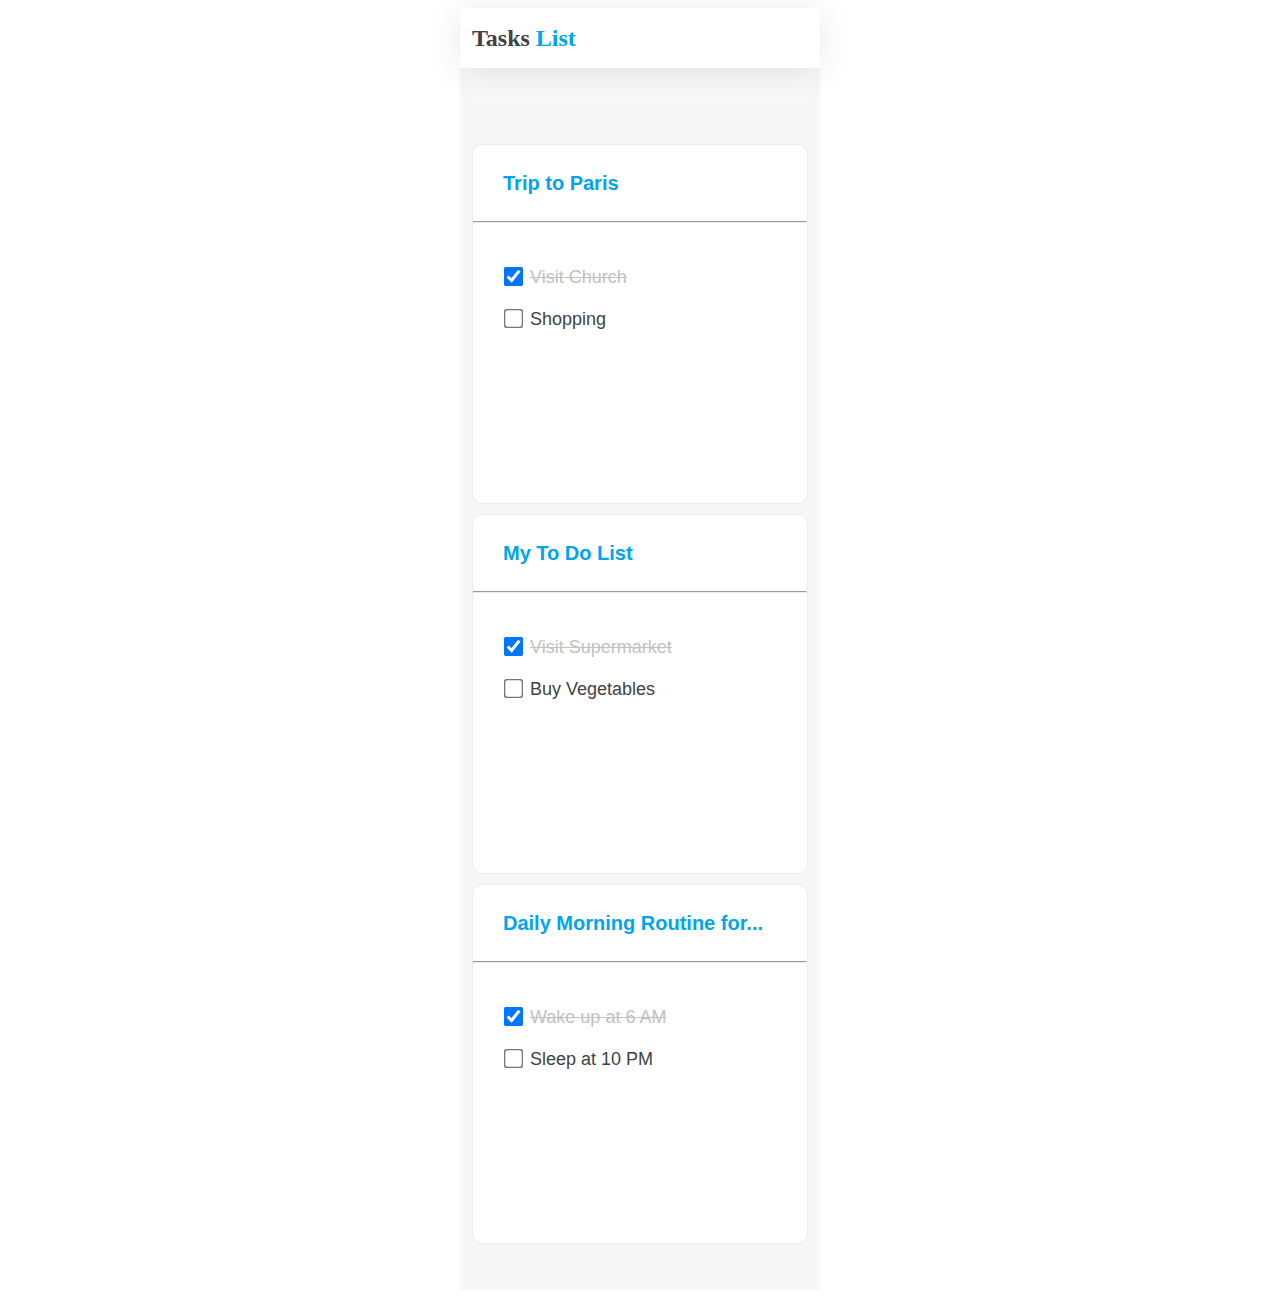
<file: index.html>
<!DOCTYPE html>
<html lang="en">
<head>
    <meta charset="UTF-8">
    <meta http-equiv="X-UA-Compatible" content="IE=edge">
    <meta name="viewport" content="width=device-width, initial-scale=1.0">
    <title>Todo App UI Mobile</title>
    <link rel="stylesheet" href="./style.css">
    <link rel="stylesheet" href="https://cdnjs.cloudflare.com/ajax/libs/font-awesome/6.2.0/css/all.min.css" integrity="sha512-xh6O/CkQoPOWDdYTDqeRdPCVd1SpvCA9XXcUnZS2FmJNp1coAFzvtCN9BmamE+4aHK8yyUHUSCcJHgXloTyT2A==" crossorigin="anonymous" referrerpolicy="no-referrer" />
</head>
<body>
    <div class="main_body">
        <div class="head">
            <span class="task">Tasks </span>
            <span class="list">List</span>
        </div>
        <br>
        <div class="icon">
            <a href="./newtask.html">
                <i class="fa-solid fa-circle-plus"></i>
            </a>
        </div>
        <br>
        <div class="parent">
            <div class="child">
                <h4><a href="./paris.html">Trip to Paris</a></h4>
            <hr><br><br>
            <div class="list-items">
                <input type="checkbox" checked class="checked">
                <label for="" class="label1">Visit Church</label>
                <br>
                <br>
                <input type="checkbox">
                <label for="">Shopping</label>
            </div>
            </div>
            <div class="child">
                <h4>My To Do List</h4>
            <hr><br><br>
            <div class="list-items">
                <input type="checkbox" checked class="checked">
                <label for="" class="label1">Visit Supermarket</label>
                <br>
                <br>
                <input type="checkbox">
                <label for="">Buy Vegetables</label>
            </div>
            </div>
            <div class="child">
                <h4>Daily Morning Routine for...</h4>
            <hr><br><br>
            <div class="list-items">
                <input type="checkbox" checked class="checked">
                <label for="" class="label1">Wake up at 6 AM</label>
                <br>
                <br>
                <input type="checkbox">
                <label for="">Sleep at 10 PM</label>
            </div>
            </div>
        </div>
        

    </div>
</body>
</html>
</file>
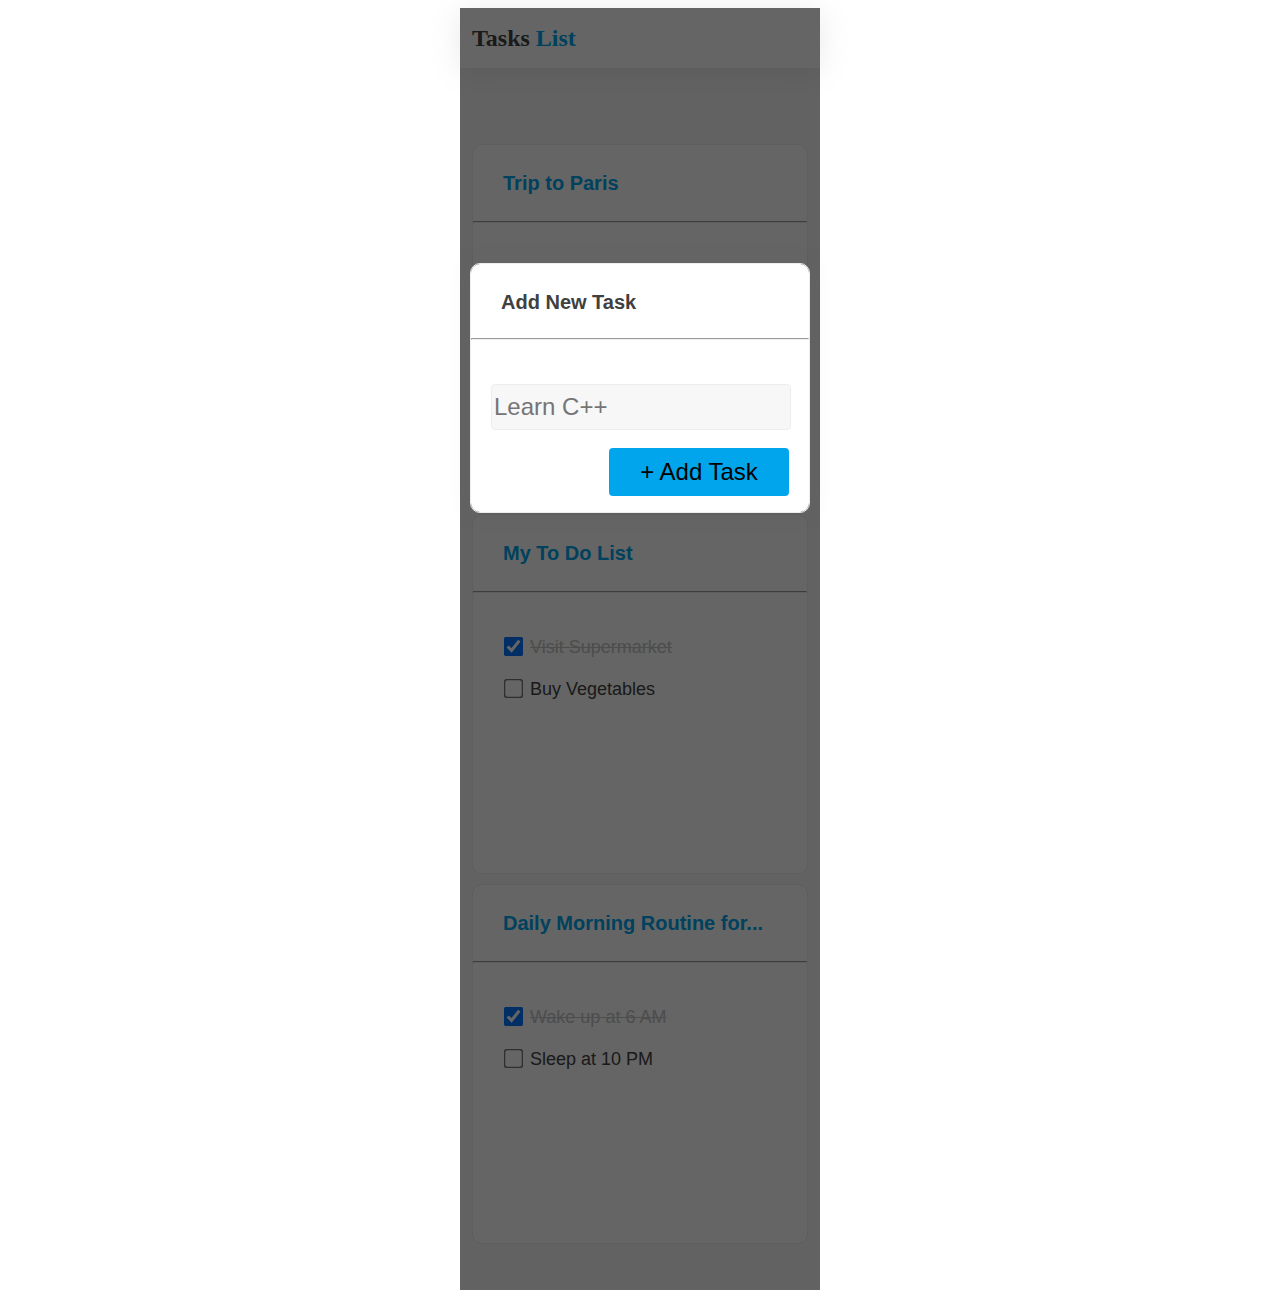
<file: newtask.html>
<!DOCTYPE html>
<html lang="en">
<head>
    <meta charset="UTF-8">
    <meta http-equiv="X-UA-Compatible" content="IE=edge">
    <meta name="viewport" content="width=device-width, initial-scale=1.0">
    <title>Document</title>
    <link rel="stylesheet" href="./style.css">
    <link rel="stylesheet" href="https://cdnjs.cloudflare.com/ajax/libs/font-awesome/6.2.0/css/all.min.css" integrity="sha512-xh6O/CkQoPOWDdYTDqeRdPCVd1SpvCA9XXcUnZS2FmJNp1coAFzvtCN9BmamE+4aHK8yyUHUSCcJHgXloTyT2A==" crossorigin="anonymous" referrerpolicy="no-referrer" />
</head>
<body>
    <div class="main">
        <div class="main_body">
            <div class="head">
                <span class="task">Tasks </span>
                <span class="list">List</span>
            </div>
            <br>
            <div class="icon">
                <i class="fa-solid fa-circle-plus"></i>
            </div>
            <br>
            <div class="parent">
                <div class="child">
                    <h4>Trip to Paris</h4>
                <hr><br><br>
                <div class="list-items">
                    <input type="checkbox" checked class="checked">
                    <label for="" class="label1">Visit Church</label>
                    <br>
                    <br>
                    <input type="checkbox">
                    <label for="">Shopping</label>
                </div>
                </div>
                <div class="child">
                    <h4>My To Do List</h4>
                <hr><br><br>
                <div class="list-items">
                    <input type="checkbox" checked class="checked">
                    <label for="" class="label1">Visit Supermarket</label>
                    <br>
                    <br>
                    <input type="checkbox">
                    <label for="">Buy Vegetables</label>
                </div>
                </div>
                <div class="child">
                    <h4>Daily Morning Routine for...</h4>
                <hr><br><br>
                <div class="list-items">
                    <input type="checkbox" checked class="checked">
                    <label for="" class="label1">Wake up at 6 AM</label>
                    <br>
                    <br>
                    <input type="checkbox">
                    <label for="">Sleep at 10 PM</label>
                </div>
                </div>
            </div>
        </div>
        <div class="popup">
            
        </div>
        <div class="newtask">
            <h4 class="popup_task">Add New Task
                <span class="cancle">
                    <a href="./index.html">
                        <i class="fa-sharp fa-solid fa-xmark"></i>
                    </a>
                </span>
            </h4>
            <hr>
            <br>
            <br>
            <input type="text" class="textbox" placeholder="Learn C++">
            <br>
            
            <br>
            <input type="button" class="btn" value="+ Add Task">
        </div>
    </div>
</body>
</html>
</file>
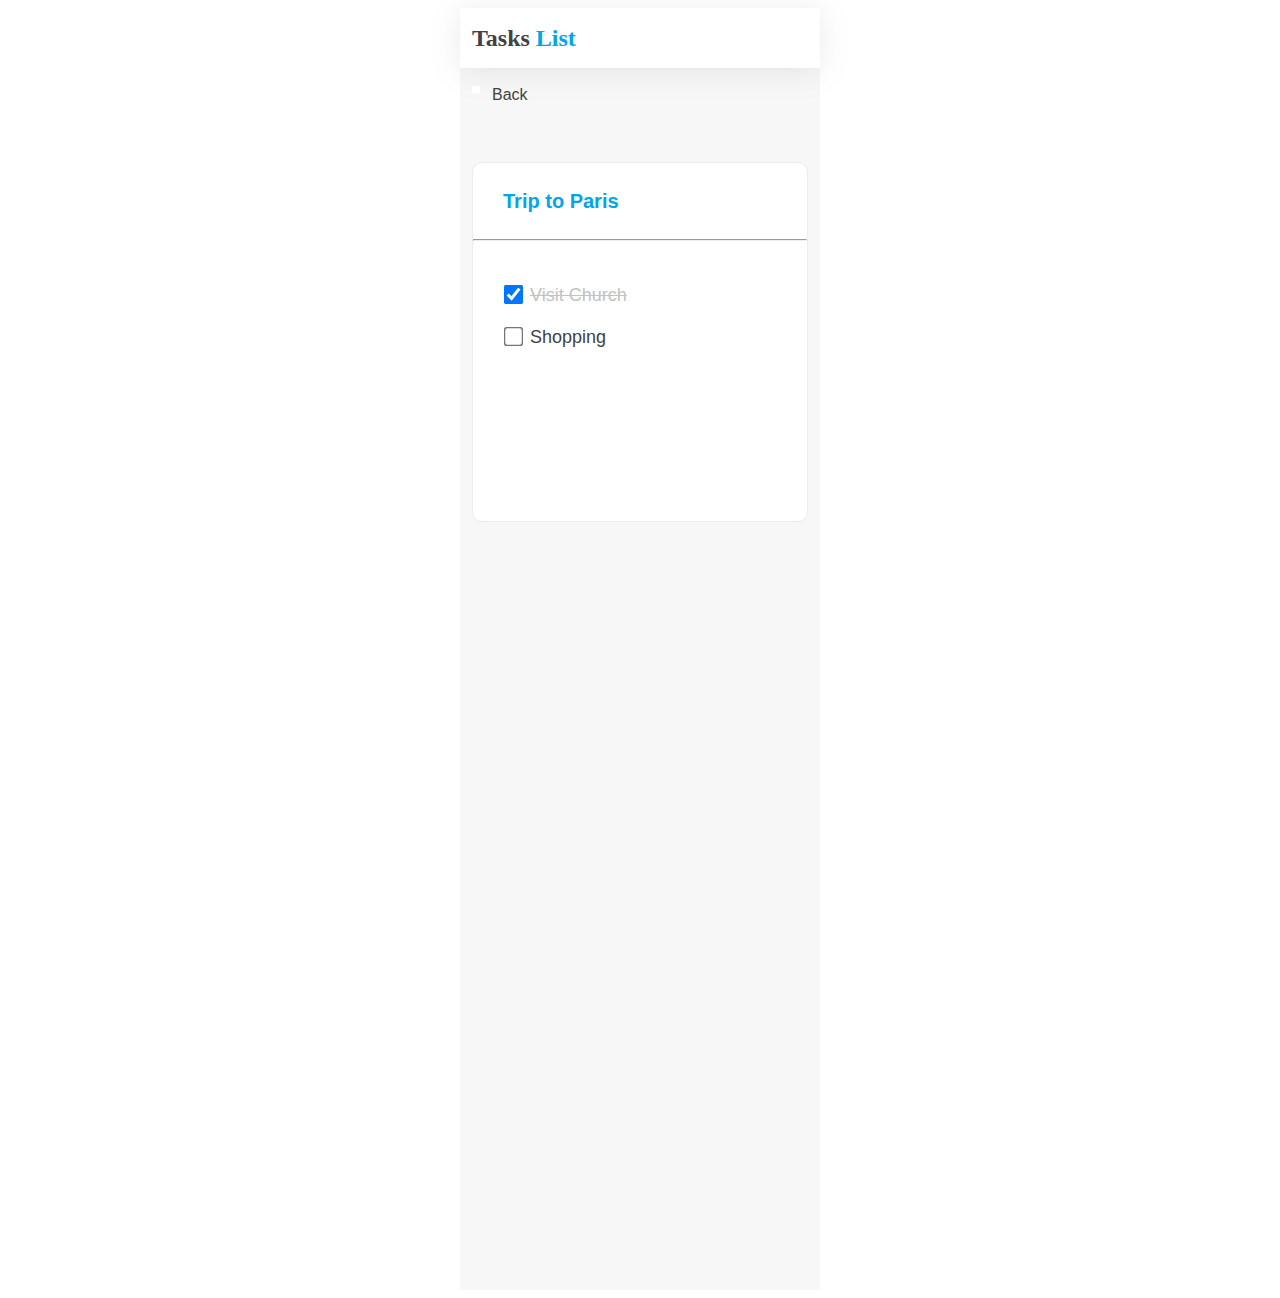
<file: paris.html>
<!DOCTYPE html>
<html lang="en">

<head>
    <meta charset="UTF-8">
    <meta http-equiv="X-UA-Compatible" content="IE=edge">
    <meta name="viewport" content="width=device-width, initial-scale=1.0">
    <title>Document</title>
    <link rel="stylesheet" href="./style.css">
    <link rel="stylesheet" href="https://cdnjs.cloudflare.com/ajax/libs/font-awesome/6.2.0/css/all.min.css"
        integrity="sha512-xh6O/CkQoPOWDdYTDqeRdPCVd1SpvCA9XXcUnZS2FmJNp1coAFzvtCN9BmamE+4aHK8yyUHUSCcJHgXloTyT2A=="
        crossorigin="anonymous" referrerpolicy="no-referrer" />
</head>

<body>
    <div class="main_body">
        <div class="head">
            <span class="task">Tasks </span>
            <span class="list">List</span>
        </div>
        <br>
        <div class="icon1">
            <a href="./index.html">
                <i class="fa-solid fa-circle-arrow-left"></i>
            </a>

        </div>
        <span class="back">Back</span>
        <div class="icon">
            <a href="./newtask.html">
                <i class="fa-solid fa-circle-plus"></i>
            </a>
        </div>
        <br>
        <div class="parent">
            <div class="child">
                <h4>Trip to Paris</h4>
                <hr><br><br>
                <div class="list-items">
                    <input type="checkbox" checked class="checked">
                    <label for="" class="label1">Visit Church</label>
                    <br>
                    <br>
                    <input type="checkbox">
                    <label for="">Shopping</label>
                </div>
            </div>
        </div>
    </div>
</body>

</html>
</file>
<file: style.css>
* {
  font-family: Arial, Helvetica, sans-serif;
  box-sizing: border-box;
}

.main_body {
  top: 0px;
  left: 0px;
  width: 360px;
  height: 1282px;
  background: #f7f7f7 0% 0% no-repeat padding-box;
  opacity: 1;
  margin: auto;
  /* position: absolute; */
}

.head {
  top: 0px;
  left: 0px;
  width: 360px;
  height: 60px;
  background: #ffffff 0% 0% no-repeat padding-box;
  box-shadow: 0px 3px 30px #7b7b7b29;
  opacity: 1;
  padding: 16px 230px 15px 12px;
}

.task {
  top: 0px;
  left: 0px;
  width: 69px;
  height: 29px;
  text-align: left;
  font: normal normal bold 24px/29px Inter;
  letter-spacing: 0px;
  color: #424242;
}

.list {
  top: 0px;
  left: 69px;
  width: 49px;
  height: 29px;
  text-align: left;
  font: normal normal bold 24px/29px Inter;
  letter-spacing: 0px;
  color: #00a5ec;
}

.icon {
  top: 80px;
  left: 160px;
  width: 40px;
  height: 40px;
  font-size: 40px;
  /* background: #00A5EC 0% 0% no-repeat padding-box; */
  opacity: 1;
  color: #00a5ec;
  margin: auto;
}

.child {
  margin: auto;
  margin-bottom: 10px;
  width: 336px;
  height: 360px;
  background: #ffffff 0% 0% no-repeat padding-box;
  border: 1px solid #ededed;
  border-radius: 10px;
  opacity: 1;
}

h4 {
  padding-left: 30px;
  color: #00a5ec;
  font-size: 20px;
}

.list-items {
  padding-left: 30px;
  font-size: 18px;
}

label {
  color: #424242;
}

.label1 {
  color: #c2c2c2;
  text-decoration: line-through;
}

input {
  transform: scale(1.5);
  margin-right: 5px;
}

a {
  text-decoration: none;
  color: #00a5ec;
}

hr {
  color: #f7f7f7;
}

.checked {
  color: #c2c2c2;
}

.popup {
  top: 0px;
  left: 0px;
  width: 360px;
  height: 1282px;
  background: #000000 0% 0% no-repeat padding-box;
  opacity: 0.6;

  position: absolute;
  margin: auto;
}

.main {
  position: relative;
  margin-left: auto;
  margin-right: auto;

  justify-self: center;
  top: 0px;
  left: 0px;
  width: 360px;
  height: 1282px;
}

.newtask {
  top: 255px;
  left: 10px;
  width: 340px;
  height: 250px;
  background: #ffffff 0% 0% no-repeat padding-box;
  box-shadow: 0px 0px 20px #67676729;
  border: 1px solid #ededed;
  border-radius: 10px;
  opacity: 100;
  position: absolute;
}

.popup_task {
  top: 277px;
  left: 28px;
  width: 340px;
  height: 21px;
  text-align: left;
  font: normal normal medium 18px/21px Inter;
  letter-spacing: 0px;
  color: #404040;
  opacity: 1;
}

.cancle {
  float: right;
  padding-right: 20px;
}

.textbox {
  width: 300px;
  height: 46px;
  background: #f7f7f7 0% 0% no-repeat padding-box;
  border: 1px solid #ededed;
  border-radius: 4px;
  opacity: 1;
  transform: initial;
  margin-right: initial;
  margin: auto 20px;
  font-size: 1.5em;
}

.btn {
  top: 431px;
  left: 150px;
  width: 180px;
  height: 48px;
  background: #00a5ec 0% 0% no-repeat padding-box;
  border-radius: 4px;
  border: none;
  opacity: 1;
  transform: initial;
  margin-right: 20px;
  transform: initial;
  cursor: pointer;
  float: right;
  font-size: 1.5em;
}

.icon1 {
  float: left;
  top: 97px;
  left: 20px;
  width: 8px;
  height: 7px;
  background: #ffffff 0% 0% no-repeat padding-box;
  opacity: 1;
  margin-left: 12px;
  margin-right: 12px;
}

.back {
  width: 37px;
  color: #424242;
}
</file>
